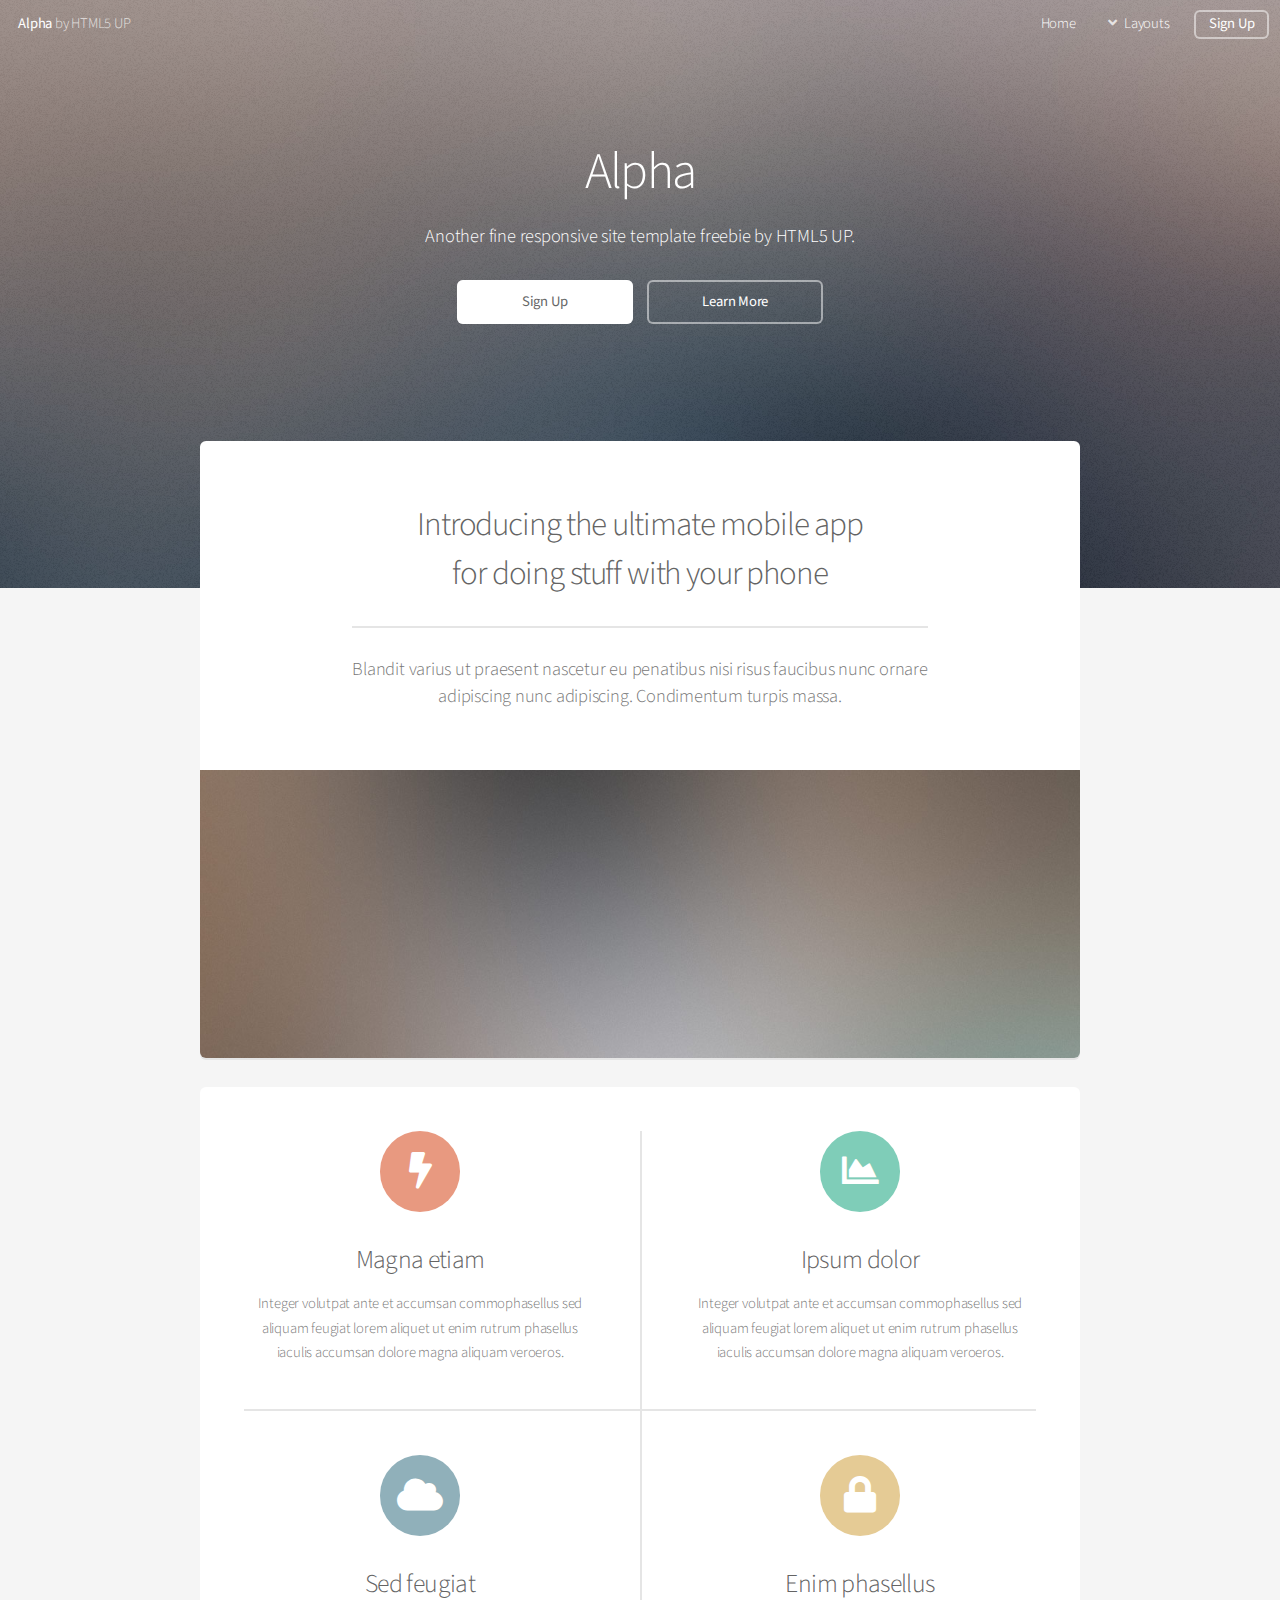
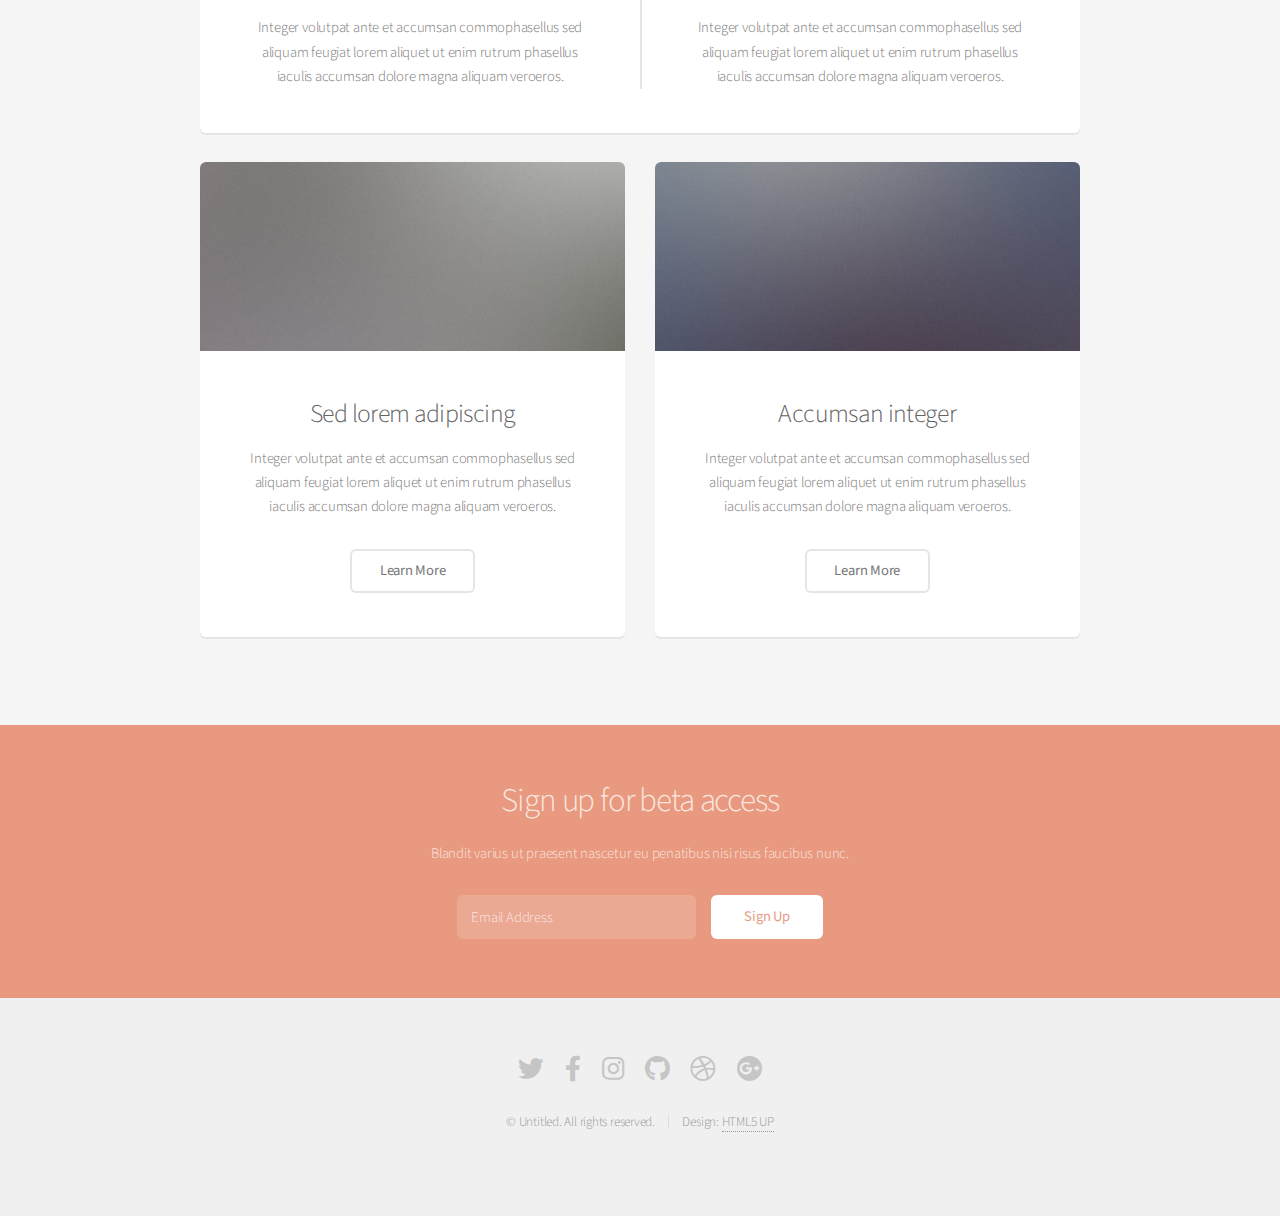
<file: index.html>
<!DOCTYPE HTML>
<!--
	Alpha by HTML5 UP
	html5up.net | @ajlkn
	Free for personal and commercial use under the CCA 3.0 license (html5up.net/license)
-->
<html>
	<head>
		<title>Alpha by HTML5 UP</title>
		<meta charset="utf-8" />
		<meta name="viewport" content="width=device-width, initial-scale=1, user-scalable=no" />
		<link rel="stylesheet" href="assets/css/main.css" />
	</head>
	<body class="landing is-preload">
		<div id="page-wrapper">

			<!-- Header -->
				<header id="header" class="alt">
					<h1><a href="index.html">Alpha</a> by HTML5 UP</h1>
					<nav id="nav">
						<ul>
							<li><a href="index.html">Home</a></li>
							<li>
								<a href="#" class="icon solid fa-angle-down">Layouts</a>
								<ul>
									<li><a href="generic.html">Generic</a></li>
									<li><a href="contact.html">Contact</a></li>
									<li><a href="elements.html">Elements</a></li>
									<li>
										<a href="#">Submenu</a>
										<ul>
											<li><a href="#">Option One</a></li>
											<li><a href="#">Option Two</a></li>
											<li><a href="#">Option Three</a></li>
											<li><a href="#">Option Four</a></li>
										</ul>
									</li>
								</ul>
							</li>
							<li><a href="#" class="button">Sign Up</a></li>
						</ul>
					</nav>
				</header>

			<!-- Banner -->
				<section id="banner">
					<h2>Alpha</h2>
					<p>Another fine responsive site template freebie by HTML5 UP.</p>
					<ul class="actions special">
						<li><a href="#" class="button primary">Sign Up</a></li>
						<li><a href="#" class="button">Learn More</a></li>
					</ul>
				</section>

			<!-- Main -->
				<section id="main" class="container">

					<section class="box special">
						<header class="major">
							<h2>Introducing the ultimate mobile app
							<br />
							for doing stuff with your phone</h2>
							<p>Blandit varius ut praesent nascetur eu penatibus nisi risus faucibus nunc ornare<br />
							adipiscing nunc adipiscing. Condimentum turpis massa.</p>
						</header>
						<span class="image featured"><img src="images/pic01.jpg" alt="" /></span>
					</section>

					<section class="box special features">
						<div class="features-row">
							<section>
								<span class="icon solid major fa-bolt accent2"></span>
								<h3>Magna etiam</h3>
								<p>Integer volutpat ante et accumsan commophasellus sed aliquam feugiat lorem aliquet ut enim rutrum phasellus iaculis accumsan dolore magna aliquam veroeros.</p>
							</section>
							<section>
								<span class="icon solid major fa-chart-area accent3"></span>
								<h3>Ipsum dolor</h3>
								<p>Integer volutpat ante et accumsan commophasellus sed aliquam feugiat lorem aliquet ut enim rutrum phasellus iaculis accumsan dolore magna aliquam veroeros.</p>
							</section>
						</div>
						<div class="features-row">
							<section>
								<span class="icon solid major fa-cloud accent4"></span>
								<h3>Sed feugiat</h3>
								<p>Integer volutpat ante et accumsan commophasellus sed aliquam feugiat lorem aliquet ut enim rutrum phasellus iaculis accumsan dolore magna aliquam veroeros.</p>
							</section>
							<section>
								<span class="icon solid major fa-lock accent5"></span>
								<h3>Enim phasellus</h3>
								<p>Integer volutpat ante et accumsan commophasellus sed aliquam feugiat lorem aliquet ut enim rutrum phasellus iaculis accumsan dolore magna aliquam veroeros.</p>
							</section>
						</div>
					</section>

					<div class="row">
						<div class="col-6 col-12-narrower">

							<section class="box special">
								<span class="image featured"><img src="images/pic02.jpg" alt="" /></span>
								<h3>Sed lorem adipiscing</h3>
								<p>Integer volutpat ante et accumsan commophasellus sed aliquam feugiat lorem aliquet ut enim rutrum phasellus iaculis accumsan dolore magna aliquam veroeros.</p>
								<ul class="actions special">
									<li><a href="#" class="button alt">Learn More</a></li>
								</ul>
							</section>

						</div>
						<div class="col-6 col-12-narrower">

							<section class="box special">
								<span class="image featured"><img src="images/pic03.jpg" alt="" /></span>
								<h3>Accumsan integer</h3>
								<p>Integer volutpat ante et accumsan commophasellus sed aliquam feugiat lorem aliquet ut enim rutrum phasellus iaculis accumsan dolore magna aliquam veroeros.</p>
								<ul class="actions special">
									<li><a href="#" class="button alt">Learn More</a></li>
								</ul>
							</section>

						</div>
					</div>

				</section>

			<!-- CTA -->
				<section id="cta">

					<h2>Sign up for beta access</h2>
					<p>Blandit varius ut praesent nascetur eu penatibus nisi risus faucibus nunc.</p>

					<form>
						<div class="row gtr-50 gtr-uniform">
							<div class="col-8 col-12-mobilep">
								<input type="email" name="email" id="email" placeholder="Email Address" />
							</div>
							<div class="col-4 col-12-mobilep">
								<input type="submit" value="Sign Up" class="fit" />
							</div>
						</div>
					</form>

				</section>

			<!-- Footer -->
				<footer id="footer">
					<ul class="icons">
						<li><a href="#" class="icon brands fa-twitter"><span class="label">Twitter</span></a></li>
						<li><a href="#" class="icon brands fa-facebook-f"><span class="label">Facebook</span></a></li>
						<li><a href="#" class="icon brands fa-instagram"><span class="label">Instagram</span></a></li>
						<li><a href="#" class="icon brands fa-github"><span class="label">Github</span></a></li>
						<li><a href="#" class="icon brands fa-dribbble"><span class="label">Dribbble</span></a></li>
						<li><a href="#" class="icon brands fa-google-plus"><span class="label">Google+</span></a></li>
					</ul>
					<ul class="copyright">
						<li>&copy; Untitled. All rights reserved.</li><li>Design: <a href="http://html5up.net">HTML5 UP</a></li>
					</ul>
				</footer>

		</div>

		<!-- Scripts -->
			<script src="assets/js/jquery.min.js"></script>
			<script src="assets/js/jquery.dropotron.min.js"></script>
			<script src="assets/js/jquery.scrollex.min.js"></script>
			<script src="assets/js/browser.min.js"></script>
			<script src="assets/js/breakpoints.min.js"></script>
			<script src="assets/js/util.js"></script>
			<script src="assets/js/main.js"></script>

	</body>
</html>
</file>
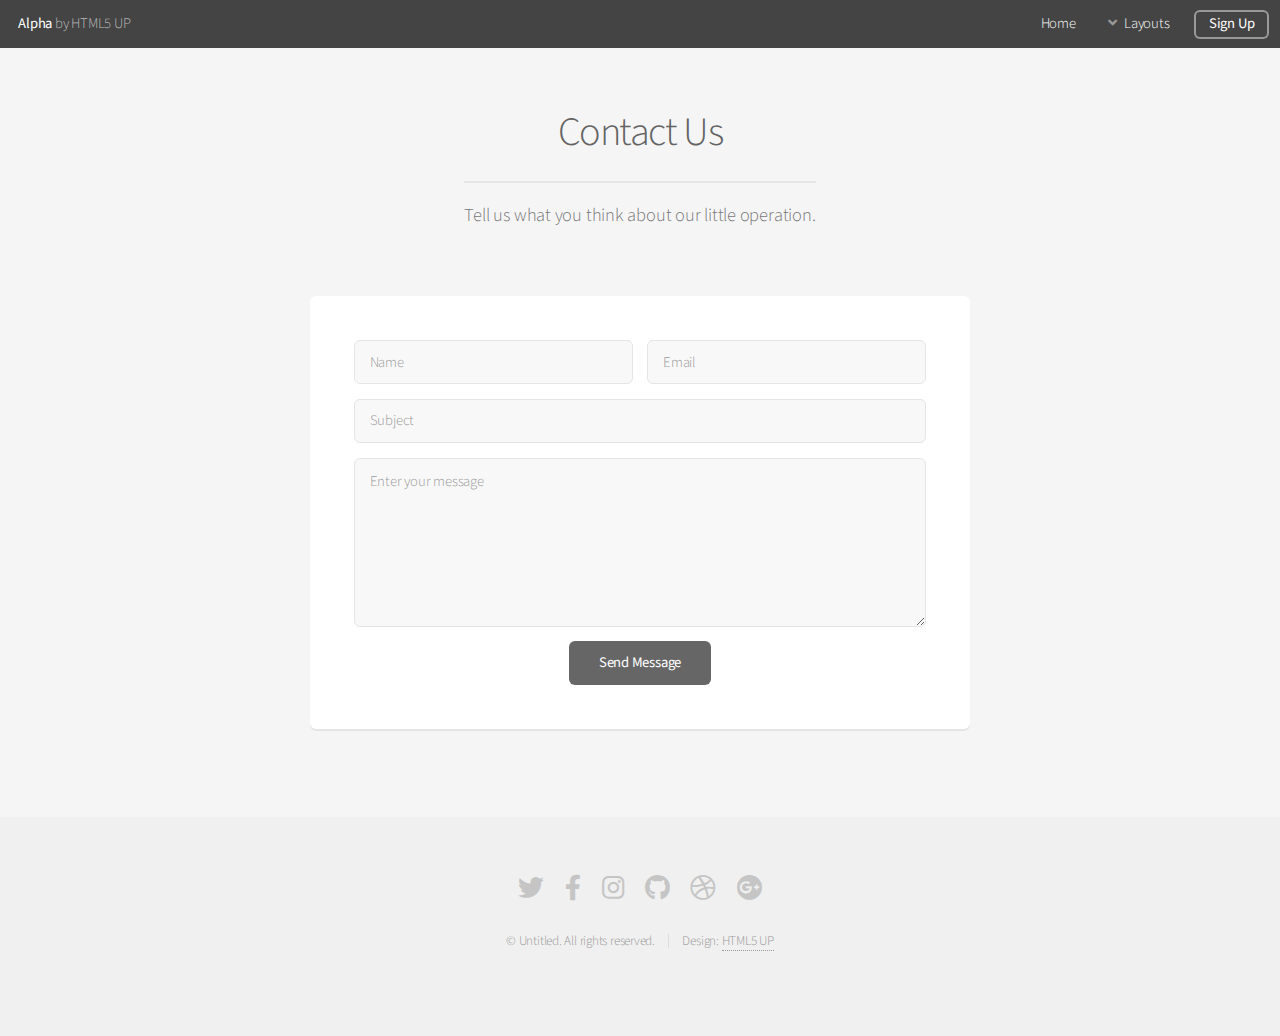
<file: contact.html>
<!DOCTYPE HTML>
<!--
	Alpha by HTML5 UP
	html5up.net | @ajlkn
	Free for personal and commercial use under the CCA 3.0 license (html5up.net/license)
-->
<html>
	<head>
		<title>Contact - Alpha by HTML5 UP</title>
		<meta charset="utf-8" />
		<meta name="viewport" content="width=device-width, initial-scale=1, user-scalable=no" />
		<link rel="stylesheet" href="assets/css/main.css" />
	</head>
	<body class="is-preload">
		<div id="page-wrapper">

			<!-- Header -->
				<header id="header">
					<h1><a href="index.html">Alpha</a> by HTML5 UP</h1>
					<nav id="nav">
						<ul>
							<li><a href="index.html">Home</a></li>
							<li>
								<a href="#" class="icon solid fa-angle-down">Layouts</a>
								<ul>
									<li><a href="generic.html">Generic</a></li>
									<li><a href="contact.html">Contact</a></li>
									<li><a href="elements.html">Elements</a></li>
									<li>
										<a href="#">Submenu</a>
										<ul>
											<li><a href="#">Option One</a></li>
											<li><a href="#">Option Two</a></li>
											<li><a href="#">Option Three</a></li>
											<li><a href="#">Option Four</a></li>
										</ul>
									</li>
								</ul>
							</li>
							<li><a href="#" class="button">Sign Up</a></li>
						</ul>
					</nav>
				</header>

			<!-- Main -->
				<section id="main" class="container medium">
					<header>
						<h2>Contact Us</h2>
						<p>Tell us what you think about our little operation.</p>
					</header>
					<div class="box">
						<form method="post" action="#">
							<div class="row gtr-50 gtr-uniform">
								<div class="col-6 col-12-mobilep">
									<input type="text" name="name" id="name" value="" placeholder="Name" />
								</div>
								<div class="col-6 col-12-mobilep">
									<input type="email" name="email" id="email" value="" placeholder="Email" />
								</div>
								<div class="col-12">
									<input type="text" name="subject" id="subject" value="" placeholder="Subject" />
								</div>
								<div class="col-12">
									<textarea name="message" id="message" placeholder="Enter your message" rows="6"></textarea>
								</div>
								<div class="col-12">
									<ul class="actions special">
										<li><input type="submit" value="Send Message" /></li>
									</ul>
								</div>
							</div>
						</form>
					</div>
				</section>

			<!-- Footer -->
				<footer id="footer">
					<ul class="icons">
						<li><a href="#" class="icon brands fa-twitter"><span class="label">Twitter</span></a></li>
						<li><a href="#" class="icon brands fa-facebook-f"><span class="label">Facebook</span></a></li>
						<li><a href="#" class="icon brands fa-instagram"><span class="label">Instagram</span></a></li>
						<li><a href="#" class="icon brands fa-github"><span class="label">Github</span></a></li>
						<li><a href="#" class="icon brands fa-dribbble"><span class="label">Dribbble</span></a></li>
						<li><a href="#" class="icon brands fa-google-plus"><span class="label">Google+</span></a></li>
					</ul>
					<ul class="copyright">
						<li>&copy; Untitled. All rights reserved.</li><li>Design: <a href="http://html5up.net">HTML5 UP</a></li>
					</ul>
				</footer>

		</div>

		<!-- Scripts -->
			<script src="assets/js/jquery.min.js"></script>
			<script src="assets/js/jquery.dropotron.min.js"></script>
			<script src="assets/js/jquery.scrollex.min.js"></script>
			<script src="assets/js/browser.min.js"></script>
			<script src="assets/js/breakpoints.min.js"></script>
			<script src="assets/js/util.js"></script>
			<script src="assets/js/main.js"></script>

	</body>
</html>
</file>
<file: assets/css/main.css>
@import url("fontawesome-all.min.css");
@import url("https://fonts.googleapis.com/css?family=Source+Sans+Pro:300,400,300italic,400italic");

/*
	Alpha by HTML5 UP
	html5up.net | @ajlkn
	Free for personal and commercial use under the CCA 3.0 license (html5up.net/license)
*/

/* Reset */

/* Based on meyerweb.com/eric/tools/css/reset (v2.0 | 20110126 | License: public domain) */

	html, body, div, span, applet, object,
	iframe, h1, h2, h3, h4, h5, h6, p, blockquote,
	pre, a, abbr, acronym, address, big, cite,
	code, del, dfn, em, img, ins, kbd, q, s, samp,
	small, strike, strong, sub, sup, tt, var, b,
	u, i, center, dl, dt, dd, ol, ul, li, fieldset,
	form, label, legend, table, caption, tbody,
	tfoot, thead, tr, th, td, article, aside,
	canvas, details, embed, figure, figcaption,
	footer, header, hgroup, menu, nav, output, ruby,
	section, summary, time, mark, audio, video {
		margin: 0;
		padding: 0;
		border: 0;
		font-size: 100%;
		font: inherit;
		vertical-align: baseline;
	}

	article, aside, details, figcaption, figure,
	footer, header, hgroup, menu, nav, section {
		display: block;
	}

	body {
		line-height: 1;
	}

	ol, ul {
		list-style: none;
	}

	blockquote, q {
		quotes: none;
	}

		blockquote:before, blockquote:after, q:before, q:after {
			content: '';
			content: none;
		}

	table {
		border-collapse: collapse;
		border-spacing: 0;
	}

	body {
		-webkit-text-size-adjust: none;
	}

	mark {
		background-color: transparent;
		color: inherit;
	}

	input::-moz-focus-inner {
		border: 0;
		padding: 0;
	}

	input, select, textarea {
		-moz-appearance: none;
		-webkit-appearance: none;
		-ms-appearance: none;
		appearance: none;
	}

/* Basic */

	@-ms-viewport {
		width: device-width;
	}

	body {
		-ms-overflow-style: scrollbar;
	}

	@media screen and (max-width: 480px) {

		html, body {
			min-width: 320px;
		}

	}

	html {
		box-sizing: border-box;
	}

	*, *:before, *:after {
		box-sizing: inherit;
	}

	body {
		background: #f5f5f5;
	}

	body, input, select, textarea {
		color: #777;
		font-family: "Source Sans Pro", sans-serif;
		font-size: 16pt;
		font-weight: 300;
		line-height: 1.65em;
		letter-spacing: -0.015em;
	}

	a {
		-moz-transition: color 0.2s ease-in-out, border-bottom-color 0.2s ease-in-out;
		-webkit-transition: color 0.2s ease-in-out, border-bottom-color 0.2s ease-in-out;
		-ms-transition: color 0.2s ease-in-out, border-bottom-color 0.2s ease-in-out;
		transition: color 0.2s ease-in-out, border-bottom-color 0.2s ease-in-out;
		border-bottom: dotted 1px;
		color: #e89980;
		text-decoration: none;
	}

		a:hover {
			border-bottom-color: transparent;
		}

	strong, b {
		color: #646464;
		font-weight: 400;
	}

	em, i {
		font-style: italic;
	}

	p {
		margin: 0 0 2em 0;
	}

	h1, h2, h3, h4, h5, h6 {
		color: #646464;
		font-weight: 300;
		line-height: 1em;
		margin: 0 0 0.5em 0;
	}

		h1 a, h2 a, h3 a, h4 a, h5 a, h6 a {
			color: inherit;
			text-decoration: none;
		}

	h2 {
		font-size: 2.25em;
		line-height: 1.5em;
		letter-spacing: -0.035em;
	}

	h3 {
		font-size: 1.75em;
		line-height: 1.5em;
		letter-spacing: -0.025em;
	}

	h4 {
		font-size: 1.1em;
		line-height: 1.5em;
		letter-spacing: 0;
	}

	h5 {
		font-size: 0.9em;
		line-height: 1.5em;
		letter-spacing: 0;
	}

	h6 {
		font-size: 0.7em;
		line-height: 1.5em;
		letter-spacing: 0;
	}

	sub {
		font-size: 0.8em;
		position: relative;
		top: 0.5em;
	}

	sup {
		font-size: 0.8em;
		position: relative;
		top: -0.5em;
	}

	hr {
		border: 0;
		border-bottom: solid 2px #e5e5e5;
		margin: 2em 0;
	}

		hr.major {
			margin: 3em 0;
		}

	blockquote {
		border-left: solid 4px #e5e5e5;
		font-style: italic;
		margin: 0 0 2em 0;
		padding: 0.5em 0 0.5em 2em;
	}

	pre {
		-webkit-overflow-scrolling: touch;
		background: #f8f8f8;
		border-radius: 6px;
		border: solid 1px #e5e5e5;
		font-family: monospace;
		font-size: 0.9em;
		line-height: 1.75em;
		margin: 0 0 2em 0;
		overflow-x: auto;
		padding: 1em 1.5em;
	}

	code {
		background: #f8f8f8;
		border-radius: 6px;
		border: solid 1px #e5e5e5;
		font-family: monospace;
		font-size: 0.9em;
		margin: 0 0.25em;
		padding: 0.25em 0.65em;
	}

	.align-left {
		text-align: left;
	}

	.align-center {
		text-align: center;
	}

	.align-right {
		text-align: right;
	}

/* Row */

	.row {
		display: flex;
		flex-wrap: wrap;
		box-sizing: border-box;
		align-items: stretch;
	}

		.row > * {
			box-sizing: border-box;
		}

		.row.gtr-uniform > * > :last-child {
			margin-bottom: 0;
		}

		.row.aln-left {
			justify-content: flex-start;
		}

		.row.aln-center {
			justify-content: center;
		}

		.row.aln-right {
			justify-content: flex-end;
		}

		.row.aln-top {
			align-items: flex-start;
		}

		.row.aln-middle {
			align-items: center;
		}

		.row.aln-bottom {
			align-items: flex-end;
		}

		.row > .imp {
			order: -1;
		}

		.row > .col-1 {
			width: 8.33333%;
		}

		.row > .off-1 {
			margin-left: 8.33333%;
		}

		.row > .col-2 {
			width: 16.66667%;
		}

		.row > .off-2 {
			margin-left: 16.66667%;
		}

		.row > .col-3 {
			width: 25%;
		}

		.row > .off-3 {
			margin-left: 25%;
		}

		.row > .col-4 {
			width: 33.33333%;
		}

		.row > .off-4 {
			margin-left: 33.33333%;
		}

		.row > .col-5 {
			width: 41.66667%;
		}

		.row > .off-5 {
			margin-left: 41.66667%;
		}

		.row > .col-6 {
			width: 50%;
		}

		.row > .off-6 {
			margin-left: 50%;
		}

		.row > .col-7 {
			width: 58.33333%;
		}

		.row > .off-7 {
			margin-left: 58.33333%;
		}

		.row > .col-8 {
			width: 66.66667%;
		}

		.row > .off-8 {
			margin-left: 66.66667%;
		}

		.row > .col-9 {
			width: 75%;
		}

		.row > .off-9 {
			margin-left: 75%;
		}

		.row > .col-10 {
			width: 83.33333%;
		}

		.row > .off-10 {
			margin-left: 83.33333%;
		}

		.row > .col-11 {
			width: 91.66667%;
		}

		.row > .off-11 {
			margin-left: 91.66667%;
		}

		.row > .col-12 {
			width: 100%;
		}

		.row > .off-12 {
			margin-left: 100%;
		}

		.row.gtr-0 {
			margin-top: 0;
			margin-left: 0em;
		}

			.row.gtr-0 > * {
				padding: 0 0 0 0em;
			}

			.row.gtr-0.gtr-uniform {
				margin-top: 0em;
			}

				.row.gtr-0.gtr-uniform > * {
					padding-top: 0em;
				}

		.row.gtr-25 {
			margin-top: 0;
			margin-left: -0.5em;
		}

			.row.gtr-25 > * {
				padding: 0 0 0 0.5em;
			}

			.row.gtr-25.gtr-uniform {
				margin-top: -0.5em;
			}

				.row.gtr-25.gtr-uniform > * {
					padding-top: 0.5em;
				}

		.row.gtr-50 {
			margin-top: 0;
			margin-left: -1em;
		}

			.row.gtr-50 > * {
				padding: 0 0 0 1em;
			}

			.row.gtr-50.gtr-uniform {
				margin-top: -1em;
			}

				.row.gtr-50.gtr-uniform > * {
					padding-top: 1em;
				}

		.row {
			margin-top: 0;
			margin-left: -2em;
		}

			.row > * {
				padding: 0 0 0 2em;
			}

			.row.gtr-uniform {
				margin-top: -2em;
			}

				.row.gtr-uniform > * {
					padding-top: 2em;
				}

		.row.gtr-150 {
			margin-top: 0;
			margin-left: -3em;
		}

			.row.gtr-150 > * {
				padding: 0 0 0 3em;
			}

			.row.gtr-150.gtr-uniform {
				margin-top: -3em;
			}

				.row.gtr-150.gtr-uniform > * {
					padding-top: 3em;
				}

		.row.gtr-200 {
			margin-top: 0;
			margin-left: -4em;
		}

			.row.gtr-200 > * {
				padding: 0 0 0 4em;
			}

			.row.gtr-200.gtr-uniform {
				margin-top: -4em;
			}

				.row.gtr-200.gtr-uniform > * {
					padding-top: 4em;
				}

		@media screen and (max-width: 1680px) {

			.row {
				display: flex;
				flex-wrap: wrap;
				box-sizing: border-box;
				align-items: stretch;
			}

				.row > * {
					box-sizing: border-box;
				}

				.row.gtr-uniform > * > :last-child {
					margin-bottom: 0;
				}

				.row.aln-left {
					justify-content: flex-start;
				}

				.row.aln-center {
					justify-content: center;
				}

				.row.aln-right {
					justify-content: flex-end;
				}

				.row.aln-top {
					align-items: flex-start;
				}

				.row.aln-middle {
					align-items: center;
				}

				.row.aln-bottom {
					align-items: flex-end;
				}

				.row > .imp-wide {
					order: -1;
				}

				.row > .col-1-wide {
					width: 8.33333%;
				}

				.row > .off-1-wide {
					margin-left: 8.33333%;
				}

				.row > .col-2-wide {
					width: 16.66667%;
				}

				.row > .off-2-wide {
					margin-left: 16.66667%;
				}

				.row > .col-3-wide {
					width: 25%;
				}

				.row > .off-3-wide {
					margin-left: 25%;
				}

				.row > .col-4-wide {
					width: 33.33333%;
				}

				.row > .off-4-wide {
					margin-left: 33.33333%;
				}

				.row > .col-5-wide {
					width: 41.66667%;
				}

				.row > .off-5-wide {
					margin-left: 41.66667%;
				}

				.row > .col-6-wide {
					width: 50%;
				}

				.row > .off-6-wide {
					margin-left: 50%;
				}

				.row > .col-7-wide {
					width: 58.33333%;
				}

				.row > .off-7-wide {
					margin-left: 58.33333%;
				}

				.row > .col-8-wide {
					width: 66.66667%;
				}

				.row > .off-8-wide {
					margin-left: 66.66667%;
				}

				.row > .col-9-wide {
					width: 75%;
				}

				.row > .off-9-wide {
					margin-left: 75%;
				}

				.row > .col-10-wide {
					width: 83.33333%;
				}

				.row > .off-10-wide {
					margin-left: 83.33333%;
				}

				.row > .col-11-wide {
					width: 91.66667%;
				}

				.row > .off-11-wide {
					margin-left: 91.66667%;
				}

				.row > .col-12-wide {
					width: 100%;
				}

				.row > .off-12-wide {
					margin-left: 100%;
				}

				.row.gtr-0 {
					margin-top: 0;
					margin-left: 0em;
				}

					.row.gtr-0 > * {
						padding: 0 0 0 0em;
					}

					.row.gtr-0.gtr-uniform {
						margin-top: 0em;
					}

						.row.gtr-0.gtr-uniform > * {
							padding-top: 0em;
						}

				.row.gtr-25 {
					margin-top: 0;
					margin-left: -0.5em;
				}

					.row.gtr-25 > * {
						padding: 0 0 0 0.5em;
					}

					.row.gtr-25.gtr-uniform {
						margin-top: -0.5em;
					}

						.row.gtr-25.gtr-uniform > * {
							padding-top: 0.5em;
						}

				.row.gtr-50 {
					margin-top: 0;
					margin-left: -1em;
				}

					.row.gtr-50 > * {
						padding: 0 0 0 1em;
					}

					.row.gtr-50.gtr-uniform {
						margin-top: -1em;
					}

						.row.gtr-50.gtr-uniform > * {
							padding-top: 1em;
						}

				.row {
					margin-top: 0;
					margin-left: -2em;
				}

					.row > * {
						padding: 0 0 0 2em;
					}

					.row.gtr-uniform {
						margin-top: -2em;
					}

						.row.gtr-uniform > * {
							padding-top: 2em;
						}

				.row.gtr-150 {
					margin-top: 0;
					margin-left: -3em;
				}

					.row.gtr-150 > * {
						padding: 0 0 0 3em;
					}

					.row.gtr-150.gtr-uniform {
						margin-top: -3em;
					}

						.row.gtr-150.gtr-uniform > * {
							padding-top: 3em;
						}

				.row.gtr-200 {
					margin-top: 0;
					margin-left: -4em;
				}

					.row.gtr-200 > * {
						padding: 0 0 0 4em;
					}

					.row.gtr-200.gtr-uniform {
						margin-top: -4em;
					}

						.row.gtr-200.gtr-uniform > * {
							padding-top: 4em;
						}

		}

		@media screen and (max-width: 1280px) {

			.row {
				display: flex;
				flex-wrap: wrap;
				box-sizing: border-box;
				align-items: stretch;
			}

				.row > * {
					box-sizing: border-box;
				}

				.row.gtr-uniform > * > :last-child {
					margin-bottom: 0;
				}

				.row.aln-left {
					justify-content: flex-start;
				}

				.row.aln-center {
					justify-content: center;
				}

				.row.aln-right {
					justify-content: flex-end;
				}

				.row.aln-top {
					align-items: flex-start;
				}

				.row.aln-middle {
					align-items: center;
				}

				.row.aln-bottom {
					align-items: flex-end;
				}

				.row > .imp-normal {
					order: -1;
				}

				.row > .col-1-normal {
					width: 8.33333%;
				}

				.row > .off-1-normal {
					margin-left: 8.33333%;
				}

				.row > .col-2-normal {
					width: 16.66667%;
				}

				.row > .off-2-normal {
					margin-left: 16.66667%;
				}

				.row > .col-3-normal {
					width: 25%;
				}

				.row > .off-3-normal {
					margin-left: 25%;
				}

				.row > .col-4-normal {
					width: 33.33333%;
				}

				.row > .off-4-normal {
					margin-left: 33.33333%;
				}

				.row > .col-5-normal {
					width: 41.66667%;
				}

				.row > .off-5-normal {
					margin-left: 41.66667%;
				}

				.row > .col-6-normal {
					width: 50%;
				}

				.row > .off-6-normal {
					margin-left: 50%;
				}

				.row > .col-7-normal {
					width: 58.33333%;
				}

				.row > .off-7-normal {
					margin-left: 58.33333%;
				}

				.row > .col-8-normal {
					width: 66.66667%;
				}

				.row > .off-8-normal {
					margin-left: 66.66667%;
				}

				.row > .col-9-normal {
					width: 75%;
				}

				.row > .off-9-normal {
					margin-left: 75%;
				}

				.row > .col-10-normal {
					width: 83.33333%;
				}

				.row > .off-10-normal {
					margin-left: 83.33333%;
				}

				.row > .col-11-normal {
					width: 91.66667%;
				}

				.row > .off-11-normal {
					margin-left: 91.66667%;
				}

				.row > .col-12-normal {
					width: 100%;
				}

				.row > .off-12-normal {
					margin-left: 100%;
				}

				.row.gtr-0 {
					margin-top: 0;
					margin-left: 0em;
				}

					.row.gtr-0 > * {
						padding: 0 0 0 0em;
					}

					.row.gtr-0.gtr-uniform {
						margin-top: 0em;
					}

						.row.gtr-0.gtr-uniform > * {
							padding-top: 0em;
						}

				.row.gtr-25 {
					margin-top: 0;
					margin-left: -0.5em;
				}

					.row.gtr-25 > * {
						padding: 0 0 0 0.5em;
					}

					.row.gtr-25.gtr-uniform {
						margin-top: -0.5em;
					}

						.row.gtr-25.gtr-uniform > * {
							padding-top: 0.5em;
						}

				.row.gtr-50 {
					margin-top: 0;
					margin-left: -1em;
				}

					.row.gtr-50 > * {
						padding: 0 0 0 1em;
					}

					.row.gtr-50.gtr-uniform {
						margin-top: -1em;
					}

						.row.gtr-50.gtr-uniform > * {
							padding-top: 1em;
						}

				.row {
					margin-top: 0;
					margin-left: -2em;
				}

					.row > * {
						padding: 0 0 0 2em;
					}

					.row.gtr-uniform {
						margin-top: -2em;
					}

						.row.gtr-uniform > * {
							padding-top: 2em;
						}

				.row.gtr-150 {
					margin-top: 0;
					margin-left: -3em;
				}

					.row.gtr-150 > * {
						padding: 0 0 0 3em;
					}

					.row.gtr-150.gtr-uniform {
						margin-top: -3em;
					}

						.row.gtr-150.gtr-uniform > * {
							padding-top: 3em;
						}

				.row.gtr-200 {
					margin-top: 0;
					margin-left: -4em;
				}

					.row.gtr-200 > * {
						padding: 0 0 0 4em;
					}

					.row.gtr-200.gtr-uniform {
						margin-top: -4em;
					}

						.row.gtr-200.gtr-uniform > * {
							padding-top: 4em;
						}

		}

		@media screen and (max-width: 980px) {

			.row {
				display: flex;
				flex-wrap: wrap;
				box-sizing: border-box;
				align-items: stretch;
			}

				.row > * {
					box-sizing: border-box;
				}

				.row.gtr-uniform > * > :last-child {
					margin-bottom: 0;
				}

				.row.aln-left {
					justify-content: flex-start;
				}

				.row.aln-center {
					justify-content: center;
				}

				.row.aln-right {
					justify-content: flex-end;
				}

				.row.aln-top {
					align-items: flex-start;
				}

				.row.aln-middle {
					align-items: center;
				}

				.row.aln-bottom {
					align-items: flex-end;
				}

				.row > .imp-narrow {
					order: -1;
				}

				.row > .col-1-narrow {
					width: 8.33333%;
				}

				.row > .off-1-narrow {
					margin-left: 8.33333%;
				}

				.row > .col-2-narrow {
					width: 16.66667%;
				}

				.row > .off-2-narrow {
					margin-left: 16.66667%;
				}

				.row > .col-3-narrow {
					width: 25%;
				}

				.row > .off-3-narrow {
					margin-left: 25%;
				}

				.row > .col-4-narrow {
					width: 33.33333%;
				}

				.row > .off-4-narrow {
					margin-left: 33.33333%;
				}

				.row > .col-5-narrow {
					width: 41.66667%;
				}

				.row > .off-5-narrow {
					margin-left: 41.66667%;
				}

				.row > .col-6-narrow {
					width: 50%;
				}

				.row > .off-6-narrow {
					margin-left: 50%;
				}

				.row > .col-7-narrow {
					width: 58.33333%;
				}

				.row > .off-7-narrow {
					margin-left: 58.33333%;
				}

				.row > .col-8-narrow {
					width: 66.66667%;
				}

				.row > .off-8-narrow {
					margin-left: 66.66667%;
				}

				.row > .col-9-narrow {
					width: 75%;
				}

				.row > .off-9-narrow {
					margin-left: 75%;
				}

				.row > .col-10-narrow {
					width: 83.33333%;
				}

				.row > .off-10-narrow {
					margin-left: 83.33333%;
				}

				.row > .col-11-narrow {
					width: 91.66667%;
				}

				.row > .off-11-narrow {
					margin-left: 91.66667%;
				}

				.row > .col-12-narrow {
					width: 100%;
				}

				.row > .off-12-narrow {
					margin-left: 100%;
				}

				.row.gtr-0 {
					margin-top: 0;
					margin-left: 0em;
				}

					.row.gtr-0 > * {
						padding: 0 0 0 0em;
					}

					.row.gtr-0.gtr-uniform {
						margin-top: 0em;
					}

						.row.gtr-0.gtr-uniform > * {
							padding-top: 0em;
						}

				.row.gtr-25 {
					margin-top: 0;
					margin-left: -0.5em;
				}

					.row.gtr-25 > * {
						padding: 0 0 0 0.5em;
					}

					.row.gtr-25.gtr-uniform {
						margin-top: -0.5em;
					}

						.row.gtr-25.gtr-uniform > * {
							padding-top: 0.5em;
						}

				.row.gtr-50 {
					margin-top: 0;
					margin-left: -1em;
				}

					.row.gtr-50 > * {
						padding: 0 0 0 1em;
					}

					.row.gtr-50.gtr-uniform {
						margin-top: -1em;
					}

						.row.gtr-50.gtr-uniform > * {
							padding-top: 1em;
						}

				.row {
					margin-top: 0;
					margin-left: -2em;
				}

					.row > * {
						padding: 0 0 0 2em;
					}

					.row.gtr-uniform {
						margin-top: -2em;
					}

						.row.gtr-uniform > * {
							padding-top: 2em;
						}

				.row.gtr-150 {
					margin-top: 0;
					margin-left: -3em;
				}

					.row.gtr-150 > * {
						padding: 0 0 0 3em;
					}

					.row.gtr-150.gtr-uniform {
						margin-top: -3em;
					}

						.row.gtr-150.gtr-uniform > * {
							padding-top: 3em;
						}

				.row.gtr-200 {
					margin-top: 0;
					margin-left: -4em;
				}

					.row.gtr-200 > * {
						padding: 0 0 0 4em;
					}

					.row.gtr-200.gtr-uniform {
						margin-top: -4em;
					}

						.row.gtr-200.gtr-uniform > * {
							padding-top: 4em;
						}

		}

		@media screen and (max-width: 840px) {

			.row {
				display: flex;
				flex-wrap: wrap;
				box-sizing: border-box;
				align-items: stretch;
			}

				.row > * {
					box-sizing: border-box;
				}

				.row.gtr-uniform > * > :last-child {
					margin-bottom: 0;
				}

				.row.aln-left {
					justify-content: flex-start;
				}

				.row.aln-center {
					justify-content: center;
				}

				.row.aln-right {
					justify-content: flex-end;
				}

				.row.aln-top {
					align-items: flex-start;
				}

				.row.aln-middle {
					align-items: center;
				}

				.row.aln-bottom {
					align-items: flex-end;
				}

				.row > .imp-narrower {
					order: -1;
				}

				.row > .col-1-narrower {
					width: 8.33333%;
				}

				.row > .off-1-narrower {
					margin-left: 8.33333%;
				}

				.row > .col-2-narrower {
					width: 16.66667%;
				}

				.row > .off-2-narrower {
					margin-left: 16.66667%;
				}

				.row > .col-3-narrower {
					width: 25%;
				}

				.row > .off-3-narrower {
					margin-left: 25%;
				}

				.row > .col-4-narrower {
					width: 33.33333%;
				}

				.row > .off-4-narrower {
					margin-left: 33.33333%;
				}

				.row > .col-5-narrower {
					width: 41.66667%;
				}

				.row > .off-5-narrower {
					margin-left: 41.66667%;
				}

				.row > .col-6-narrower {
					width: 50%;
				}

				.row > .off-6-narrower {
					margin-left: 50%;
				}

				.row > .col-7-narrower {
					width: 58.33333%;
				}

				.row > .off-7-narrower {
					margin-left: 58.33333%;
				}

				.row > .col-8-narrower {
					width: 66.66667%;
				}

				.row > .off-8-narrower {
					margin-left: 66.66667%;
				}

				.row > .col-9-narrower {
					width: 75%;
				}

				.row > .off-9-narrower {
					margin-left: 75%;
				}

				.row > .col-10-narrower {
					width: 83.33333%;
				}

				.row > .off-10-narrower {
					margin-left: 83.33333%;
				}

				.row > .col-11-narrower {
					width: 91.66667%;
				}

				.row > .off-11-narrower {
					margin-left: 91.66667%;
				}

				.row > .col-12-narrower {
					width: 100%;
				}

				.row > .off-12-narrower {
					margin-left: 100%;
				}

				.row.gtr-0 {
					margin-top: 0;
					margin-left: 0em;
				}

					.row.gtr-0 > * {
						padding: 0 0 0 0em;
					}

					.row.gtr-0.gtr-uniform {
						margin-top: 0em;
					}

						.row.gtr-0.gtr-uniform > * {
							padding-top: 0em;
						}

				.row.gtr-25 {
					margin-top: 0;
					margin-left: -0.5em;
				}

					.row.gtr-25 > * {
						padding: 0 0 0 0.5em;
					}

					.row.gtr-25.gtr-uniform {
						margin-top: -0.5em;
					}

						.row.gtr-25.gtr-uniform > * {
							padding-top: 0.5em;
						}

				.row.gtr-50 {
					margin-top: 0;
					margin-left: -1em;
				}

					.row.gtr-50 > * {
						padding: 0 0 0 1em;
					}

					.row.gtr-50.gtr-uniform {
						margin-top: -1em;
					}

						.row.gtr-50.gtr-uniform > * {
							padding-top: 1em;
						}

				.row {
					margin-top: 0;
					margin-left: -2em;
				}

					.row > * {
						padding: 0 0 0 2em;
					}

					.row.gtr-uniform {
						margin-top: -2em;
					}

						.row.gtr-uniform > * {
							padding-top: 2em;
						}

				.row.gtr-150 {
					margin-top: 0;
					margin-left: -3em;
				}

					.row.gtr-150 > * {
						padding: 0 0 0 3em;
					}

					.row.gtr-150.gtr-uniform {
						margin-top: -3em;
					}

						.row.gtr-150.gtr-uniform > * {
							padding-top: 3em;
						}

				.row.gtr-200 {
					margin-top: 0;
					margin-left: -4em;
				}

					.row.gtr-200 > * {
						padding: 0 0 0 4em;
					}

					.row.gtr-200.gtr-uniform {
						margin-top: -4em;
					}

						.row.gtr-200.gtr-uniform > * {
							padding-top: 4em;
						}

		}

		@media screen and (max-width: 736px) {

			.row {
				display: flex;
				flex-wrap: wrap;
				box-sizing: border-box;
				align-items: stretch;
			}

				.row > * {
					box-sizing: border-box;
				}

				.row.gtr-uniform > * > :last-child {
					margin-bottom: 0;
				}

				.row.aln-left {
					justify-content: flex-start;
				}

				.row.aln-center {
					justify-content: center;
				}

				.row.aln-right {
					justify-content: flex-end;
				}

				.row.aln-top {
					align-items: flex-start;
				}

				.row.aln-middle {
					align-items: center;
				}

				.row.aln-bottom {
					align-items: flex-end;
				}

				.row > .imp-mobile {
					order: -1;
				}

				.row > .col-1-mobile {
					width: 8.33333%;
				}

				.row > .off-1-mobile {
					margin-left: 8.33333%;
				}

				.row > .col-2-mobile {
					width: 16.66667%;
				}

				.row > .off-2-mobile {
					margin-left: 16.66667%;
				}

				.row > .col-3-mobile {
					width: 25%;
				}

				.row > .off-3-mobile {
					margin-left: 25%;
				}

				.row > .col-4-mobile {
					width: 33.33333%;
				}

				.row > .off-4-mobile {
					margin-left: 33.33333%;
				}

				.row > .col-5-mobile {
					width: 41.66667%;
				}

				.row > .off-5-mobile {
					margin-left: 41.66667%;
				}

				.row > .col-6-mobile {
					width: 50%;
				}

				.row > .off-6-mobile {
					margin-left: 50%;
				}

				.row > .col-7-mobile {
					width: 58.33333%;
				}

				.row > .off-7-mobile {
					margin-left: 58.33333%;
				}

				.row > .col-8-mobile {
					width: 66.66667%;
				}

				.row > .off-8-mobile {
					margin-left: 66.66667%;
				}

				.row > .col-9-mobile {
					width: 75%;
				}

				.row > .off-9-mobile {
					margin-left: 75%;
				}

				.row > .col-10-mobile {
					width: 83.33333%;
				}

				.row > .off-10-mobile {
					margin-left: 83.33333%;
				}

				.row > .col-11-mobile {
					width: 91.66667%;
				}

				.row > .off-11-mobile {
					margin-left: 91.66667%;
				}

				.row > .col-12-mobile {
					width: 100%;
				}

				.row > .off-12-mobile {
					margin-left: 100%;
				}

				.row.gtr-0 {
					margin-top: 0;
					margin-left: 0em;
				}

					.row.gtr-0 > * {
						padding: 0 0 0 0em;
					}

					.row.gtr-0.gtr-uniform {
						margin-top: 0em;
					}

						.row.gtr-0.gtr-uniform > * {
							padding-top: 0em;
						}

				.row.gtr-25 {
					margin-top: 0;
					margin-left: -0.5em;
				}

					.row.gtr-25 > * {
						padding: 0 0 0 0.5em;
					}

					.row.gtr-25.gtr-uniform {
						margin-top: -0.5em;
					}

						.row.gtr-25.gtr-uniform > * {
							padding-top: 0.5em;
						}

				.row.gtr-50 {
					margin-top: 0;
					margin-left: -1em;
				}

					.row.gtr-50 > * {
						padding: 0 0 0 1em;
					}

					.row.gtr-50.gtr-uniform {
						margin-top: -1em;
					}

						.row.gtr-50.gtr-uniform > * {
							padding-top: 1em;
						}

				.row {
					margin-top: 0;
					margin-left: -2em;
				}

					.row > * {
						padding: 0 0 0 2em;
					}

					.row.gtr-uniform {
						margin-top: -2em;
					}

						.row.gtr-uniform > * {
							padding-top: 2em;
						}

				.row.gtr-150 {
					margin-top: 0;
					margin-left: -3em;
				}

					.row.gtr-150 > * {
						padding: 0 0 0 3em;
					}

					.row.gtr-150.gtr-uniform {
						margin-top: -3em;
					}

						.row.gtr-150.gtr-uniform > * {
							padding-top: 3em;
						}

				.row.gtr-200 {
					margin-top: 0;
					margin-left: -4em;
				}

					.row.gtr-200 > * {
						padding: 0 0 0 4em;
					}

					.row.gtr-200.gtr-uniform {
						margin-top: -4em;
					}

						.row.gtr-200.gtr-uniform > * {
							padding-top: 4em;
						}

		}

		@media screen and (max-width: 480px) {

			.row {
				display: flex;
				flex-wrap: wrap;
				box-sizing: border-box;
				align-items: stretch;
			}

				.row > * {
					box-sizing: border-box;
				}

				.row.gtr-uniform > * > :last-child {
					margin-bottom: 0;
				}

				.row.aln-left {
					justify-content: flex-start;
				}

				.row.aln-center {
					justify-content: center;
				}

				.row.aln-right {
					justify-content: flex-end;
				}

				.row.aln-top {
					align-items: flex-start;
				}

				.row.aln-middle {
					align-items: center;
				}

				.row.aln-bottom {
					align-items: flex-end;
				}

				.row > .imp-mobilep {
					order: -1;
				}

				.row > .col-1-mobilep {
					width: 8.33333%;
				}

				.row > .off-1-mobilep {
					margin-left: 8.33333%;
				}

				.row > .col-2-mobilep {
					width: 16.66667%;
				}

				.row > .off-2-mobilep {
					margin-left: 16.66667%;
				}

				.row > .col-3-mobilep {
					width: 25%;
				}

				.row > .off-3-mobilep {
					margin-left: 25%;
				}

				.row > .col-4-mobilep {
					width: 33.33333%;
				}

				.row > .off-4-mobilep {
					margin-left: 33.33333%;
				}

				.row > .col-5-mobilep {
					width: 41.66667%;
				}

				.row > .off-5-mobilep {
					margin-left: 41.66667%;
				}

				.row > .col-6-mobilep {
					width: 50%;
				}

				.row > .off-6-mobilep {
					margin-left: 50%;
				}

				.row > .col-7-mobilep {
					width: 58.33333%;
				}

				.row > .off-7-mobilep {
					margin-left: 58.33333%;
				}

				.row > .col-8-mobilep {
					width: 66.66667%;
				}

				.row > .off-8-mobilep {
					margin-left: 66.66667%;
				}

				.row > .col-9-mobilep {
					width: 75%;
				}

				.row > .off-9-mobilep {
					margin-left: 75%;
				}

				.row > .col-10-mobilep {
					width: 83.33333%;
				}

				.row > .off-10-mobilep {
					margin-left: 83.33333%;
				}

				.row > .col-11-mobilep {
					width: 91.66667%;
				}

				.row > .off-11-mobilep {
					margin-left: 91.66667%;
				}

				.row > .col-12-mobilep {
					width: 100%;
				}

				.row > .off-12-mobilep {
					margin-left: 100%;
				}

				.row.gtr-0 {
					margin-top: 0;
					margin-left: 0em;
				}

					.row.gtr-0 > * {
						padding: 0 0 0 0em;
					}

					.row.gtr-0.gtr-uniform {
						margin-top: 0em;
					}

						.row.gtr-0.gtr-uniform > * {
							padding-top: 0em;
						}

				.row.gtr-25 {
					margin-top: 0;
					margin-left: -0.5em;
				}

					.row.gtr-25 > * {
						padding: 0 0 0 0.5em;
					}

					.row.gtr-25.gtr-uniform {
						margin-top: -0.5em;
					}

						.row.gtr-25.gtr-uniform > * {
							padding-top: 0.5em;
						}

				.row.gtr-50 {
					margin-top: 0;
					margin-left: -1em;
				}

					.row.gtr-50 > * {
						padding: 0 0 0 1em;
					}

					.row.gtr-50.gtr-uniform {
						margin-top: -1em;
					}

						.row.gtr-50.gtr-uniform > * {
							padding-top: 1em;
						}

				.row {
					margin-top: 0;
					margin-left: -2em;
				}

					.row > * {
						padding: 0 0 0 2em;
					}

					.row.gtr-uniform {
						margin-top: -2em;
					}

						.row.gtr-uniform > * {
							padding-top: 2em;
						}

				.row.gtr-150 {
					margin-top: 0;
					margin-left: -3em;
				}

					.row.gtr-150 > * {
						padding: 0 0 0 3em;
					}

					.row.gtr-150.gtr-uniform {
						margin-top: -3em;
					}

						.row.gtr-150.gtr-uniform > * {
							padding-top: 3em;
						}

				.row.gtr-200 {
					margin-top: 0;
					margin-left: -4em;
				}

					.row.gtr-200 > * {
						padding: 0 0 0 4em;
					}

					.row.gtr-200.gtr-uniform {
						margin-top: -4em;
					}

						.row.gtr-200.gtr-uniform > * {
							padding-top: 4em;
						}

		}

/* Container */

	.container {
		margin: 0 auto;
		max-width: calc(100% - 5em);
		width: 60em;
	}

		.container.xsmall {
			width: 15em;
		}

		.container.small {
			width: 30em;
		}

		.container.medium {
			width: 45em;
		}

		.container.large {
			width: 75em;
		}

		.container.xlarge {
			width: 90em;
		}

		.container.max {
			width: 100%;
		}

		@media screen and (max-width: 840px) {

			.container {
				width: 100% !important;
			}

		}

		@media screen and (max-width: 736px) {

			.container {
				max-width: 100%;
			}

		}

/* Section/Article */

	section.special, article.special {
		text-align: center;
	}

	header p {
		color: #999;
		position: relative;
		margin: 0 0 1.5em 0;
		font-style: italic;
	}

	header h2 + p {
		font-size: 1.25em;
		margin-top: -1em;
		line-height: 1.5em;
	}

	header h3 + p {
		font-size: 1.1em;
		margin-top: -0.85em;
		line-height: 1.5em;
	}

	header h4 + p,
	header h5 + p,
	header h6 + p {
		font-size: 0.8em;
		margin-top: -0.5em;
		line-height: 1.5em;
	}

	header.major {
		padding: 1em 0;
		text-align: center;
	}

		header.major h2 {
			margin: 0;
		}

		header.major p {
			display: inline-block;
			border-top: solid 2px #e5e5e5;
			color: #777;
			margin: 1.5em 0 0 0;
			padding: 1.5em 0 0 0;
			font-style: normal;
		}

/* Form */

	form {
		margin: 0 0 2em 0;
	}

	label {
		color: #646464;
		display: block;
		font-size: 0.9em;
		font-weight: 300;
		margin: 0 0 1em 0;
	}

	input[type="text"],
	input[type="password"],
	input[type="email"],
	select,
	textarea {
		-moz-appearance: none;
		-webkit-appearance: none;
		-ms-appearance: none;
		appearance: none;
		background-color: #f8f8f8;
		border-radius: 6px;
		border: solid 1px #e5e5e5;
		color: inherit;
		display: block;
		outline: 0;
		padding: 0 1em;
		text-decoration: none;
		width: 100%;
	}

		input[type="text"]:invalid,
		input[type="password"]:invalid,
		input[type="email"]:invalid,
		select:invalid,
		textarea:invalid {
			box-shadow: none;
		}

		input[type="text"]:focus,
		input[type="password"]:focus,
		input[type="email"]:focus,
		select:focus,
		textarea:focus {
			border-color: #e89980;
			box-shadow: 0 0 0 2px #e89980;
		}

	select {
		background-image: url("data:image/svg+xml;charset=utf8,%3Csvg xmlns='http://www.w3.org/2000/svg' width='40' height='40' preserveAspectRatio='none' viewBox='0 0 40 40'%3E%3Cpath d='M9.4,12.3l10.4,10.4l10.4-10.4c0.2-0.2,0.5-0.4,0.9-0.4c0.3,0,0.6,0.1,0.9,0.4l3.3,3.3c0.2,0.2,0.4,0.5,0.4,0.9 c0,0.4-0.1,0.6-0.4,0.9L20.7,31.9c-0.2,0.2-0.5,0.4-0.9,0.4c-0.3,0-0.6-0.1-0.9-0.4L4.3,17.3c-0.2-0.2-0.4-0.5-0.4-0.9 c0-0.4,0.1-0.6,0.4-0.9l3.3-3.3c0.2-0.2,0.5-0.4,0.9-0.4S9.1,12.1,9.4,12.3z' fill='%23e5e5e5' /%3E%3C/svg%3E");
		background-size: 1.25em;
		background-repeat: no-repeat;
		background-position: calc(100% - 1em) center;
		height: 3em;
		padding-right: 3em;
		text-overflow: ellipsis;
	}

		select option {
			color: #777;
			background-color: #f5f5f5;
		}

		select:focus::-ms-value {
			background-color: transparent;
		}

		select::-ms-expand {
			display: none;
		}

	input[type="text"],
	input[type="password"],
	input[type="email"],
	select {
		height: 3em;
	}

	textarea {
		padding: 0.75em 1em;
	}

	input[type="checkbox"],
	input[type="radio"] {
		-moz-appearance: none;
		-webkit-appearance: none;
		-ms-appearance: none;
		appearance: none;
		display: block;
		float: left;
		margin-right: -2em;
		opacity: 0;
		width: 1em;
		z-index: -1;
	}

		input[type="checkbox"] + label,
		input[type="radio"] + label {
			text-decoration: none;
			color: #777;
			cursor: pointer;
			display: inline-block;
			font-size: 1em;
			font-weight: 300;
			padding-left: 2.55em;
			padding-right: 0.75em;
			position: relative;
		}

			input[type="checkbox"] + label:before,
			input[type="radio"] + label:before {
				-moz-osx-font-smoothing: grayscale;
				-webkit-font-smoothing: antialiased;
				display: inline-block;
				font-style: normal;
				font-variant: normal;
				text-rendering: auto;
				line-height: 1;
				text-transform: none !important;
				font-family: 'Font Awesome 5 Free';
				font-weight: 900;
			}

			input[type="checkbox"] + label:before,
			input[type="radio"] + label:before {
				background: #f8f8f8;
				border-radius: 6px;
				border: solid 1px #e5e5e5;
				content: '';
				display: inline-block;
				font-size: 0.8em;
				height: 2.25em;
				left: 0;
				line-height: 2.25em;
				position: absolute;
				text-align: center;
				top: 0;
				width: 2.25em;
			}

		input[type="checkbox"]:checked + label:before,
		input[type="radio"]:checked + label:before {
			background: #666;
			border-color: #666;
			color: #ffffff;
			content: '\f00c';
		}

		input[type="checkbox"]:focus + label:before,
		input[type="radio"]:focus + label:before {
			border-color: #e89980;
			box-shadow: 0 0 0 1px #e89980;
		}

	input[type="checkbox"] + label:before {
		border-radius: 6px;
	}

	input[type="radio"] + label:before {
		border-radius: 100%;
	}

	::-webkit-input-placeholder {
		color: #999 !important;
		opacity: 1.0;
	}

	:-moz-placeholder {
		color: #999 !important;
		opacity: 1.0;
	}

	::-moz-placeholder {
		color: #999 !important;
		opacity: 1.0;
	}

	:-ms-input-placeholder {
		color: #999 !important;
		opacity: 1.0;
	}

/* Box */

	.box {
		background: #fff;
		border-radius: 6px;
		box-shadow: 0 2px 0 0 #e5e5e5;
		margin: 0 0 2em 0;
		padding: 3em;
	}

		.box > :last-child {
			margin-bottom: 0;
		}

		.box.alt {
			background: none !important;
			border-radius: 0 !important;
			box-shadow: none !important;
			margin: 0 0 2em 0;
			padding: 0 !important;
		}

		.box.features .features-row {
			border-top: solid 2px #e5e5e5;
			position: relative;
		}

			.box.features .features-row:after {
				clear: both;
				content: '';
				display: block;
			}

			.box.features .features-row section {
				float: left;
				padding: 3em;
				width: 50%;
			}

				.box.features .features-row section :last-child {
					margin-bottom: 0;
				}

				.box.features .features-row section:nth-child(2n) {
					padding-right: 0;
				}

					.box.features .features-row section:nth-child(2n):before {
						background: #e5e5e5;
						content: '';
						display: block;
						height: 100%;
						margin-left: -3em;
						position: absolute;
						top: 0;
						width: 2px;
					}

				.box.features .features-row section:nth-child(2n-1) {
					padding-left: 0;
				}

			.box.features .features-row:first-child {
				border-top: 0;
			}

				.box.features .features-row:first-child section {
					padding-top: 0;
				}

			.box.features .features-row:last-child {
				padding-bottom: 0;
			}

				.box.features .features-row:last-child section {
					padding-bottom: 0;
				}

		.box.special {
			text-align: center;
		}

		.box .image.featured {
			border-radius: 0;
			display: block;
			margin: 3em 0 3em -3em;
			position: relative;
			width: calc(100% + 6em);
		}

			.box .image.featured img {
				border-radius: 0;
				display: block;
				width: 100%;
			}

			.box .image.featured:first-child {
				border-radius: 6px 6px 0 0;
				margin-bottom: 3em;
				margin-top: -3em;
			}

				.box .image.featured:first-child img {
					border-radius: 6px 6px 0 0;
				}

			.box .image.featured:last-child {
				border-radius: 0 0 6px 6px;
				margin-bottom: -3em;
				margin-top: 3em;
			}

				.box .image.featured:last-child img {
					border-radius: 0 0 6px 6px;
				}

/* Icon */

	.icon {
		text-decoration: none;
		border-bottom: none;
		position: relative;
	}

		.icon:before {
			-moz-osx-font-smoothing: grayscale;
			-webkit-font-smoothing: antialiased;
			display: inline-block;
			font-style: normal;
			font-variant: normal;
			text-rendering: auto;
			line-height: 1;
			text-transform: none !important;
			font-family: 'Font Awesome 5 Free';
			font-weight: 400;
		}

		.icon > .label {
			display: none;
		}

		.icon:before {
			line-height: inherit;
		}

		.icon.solid:before {
			font-weight: 900;
		}

		.icon.brands:before {
			font-family: 'Font Awesome 5 Brands';
		}

		.icon.major {
			background: #666;
			border-radius: 100%;
			color: #ffffff;
			cursor: default;
			display: inline-block;
			height: 5.5em;
			line-height: 5.5em;
			margin: 0 0 2em 0;
			width: 5.5em;
		}

			.icon.major:before {
				font-size: 2.5em;
			}

			.icon.major.accent1 {
				background: #666;
				color: #ffffff;
			}

			.icon.major.accent2 {
				background: #e89980;
				color: #ffffff;
			}

			.icon.major.accent3 {
				background: #7fcdb8;
				color: #ffffff;
			}

			.icon.major.accent4 {
				background: #90b0ba;
				color: #ffffff;
			}

			.icon.major.accent5 {
				background: #e5cb95;
				color: #ffffff;
			}

/* Image */

	.image {
		border-radius: 6px;
		border: 0;
		display: inline-block;
		position: relative;
	}

		.image img {
			border-radius: 6px;
			display: block;
		}

		.image.left {
			float: left;
			padding: 0 1.5em 1em 0;
			top: 0.25em;
		}

		.image.right {
			float: right;
			padding: 0 0 1em 1.5em;
			top: 0.25em;
		}

		.image.fit {
			display: block;
			margin: 0 0 2em 0;
			width: 100%;
		}

			.image.fit img {
				display: block;
				width: 100%;
			}

/* List */

	ol {
		list-style: decimal;
		margin: 0 0 2em 0;
		padding-left: 1.25em;
	}

		ol li {
			padding-left: 0.25em;
		}

	ul {
		list-style: disc;
		margin: 0 0 2em 0;
		padding-left: 1em;
	}

		ul li {
			padding-left: 0.5em;
		}

		ul.alt {
			list-style: none;
			padding-left: 0;
		}

			ul.alt li {
				border-top: solid 1px #e5e5e5;
				padding: 0.5em 0;
			}

				ul.alt li:first-child {
					border-top: 0;
					padding-top: 0;
				}

		ul.icons {
			cursor: default;
			list-style: none;
			padding-left: 0;
		}

			ul.icons li {
				display: inline-block;
				padding: 0 1.25em 0 0;
			}

				ul.icons li:last-child {
					padding-right: 0;
				}

				ul.icons li .icon {
					color: inherit;
				}

					ul.icons li .icon:before {
						font-size: 1.75em;
					}

	dl {
		margin: 0 0 2em 0;
	}

/* Actions */

	ul.actions {
		display: -moz-flex;
		display: -webkit-flex;
		display: -ms-flex;
		display: flex;
		cursor: default;
		list-style: none;
		margin-left: -1em;
		padding-left: 0;
	}

		ul.actions li {
			padding: 0 0 0 1em;
			vertical-align: middle;
		}

		ul.actions.special {
			-moz-justify-content: center;
			-webkit-justify-content: center;
			-ms-justify-content: center;
			justify-content: center;
			width: 100%;
			margin-left: 0;
		}

			ul.actions.special li:first-child {
				padding-left: 0;
			}

		ul.actions.stacked {
			-moz-flex-direction: column;
			-webkit-flex-direction: column;
			-ms-flex-direction: column;
			flex-direction: column;
			margin-left: 0;
		}

			ul.actions.stacked li {
				padding: 1.3em 0 0 0;
			}

				ul.actions.stacked li:first-child {
					padding-top: 0;
				}

		ul.actions.fit {
			width: calc(100% + 1em);
		}

			ul.actions.fit li {
				-moz-flex-grow: 1;
				-webkit-flex-grow: 1;
				-ms-flex-grow: 1;
				flex-grow: 1;
				-moz-flex-shrink: 1;
				-webkit-flex-shrink: 1;
				-ms-flex-shrink: 1;
				flex-shrink: 1;
				width: 100%;
			}

				ul.actions.fit li > * {
					width: 100%;
				}

			ul.actions.fit.stacked {
				width: 100%;
			}

		@media screen and (max-width: 480px) {

			ul.actions:not(.fixed) {
				-moz-flex-direction: column;
				-webkit-flex-direction: column;
				-ms-flex-direction: column;
				flex-direction: column;
				margin-left: 0;
				width: 100% !important;
			}

				ul.actions:not(.fixed) li {
					-moz-flex-grow: 1;
					-webkit-flex-grow: 1;
					-ms-flex-grow: 1;
					flex-grow: 1;
					-moz-flex-shrink: 1;
					-webkit-flex-shrink: 1;
					-ms-flex-shrink: 1;
					flex-shrink: 1;
					padding: 1em 0 0 0;
					text-align: center;
					width: 100%;
				}

					ul.actions:not(.fixed) li > * {
						width: 100%;
					}

					ul.actions:not(.fixed) li:first-child {
						padding-top: 0;
					}

					ul.actions:not(.fixed) li input[type="submit"],
					ul.actions:not(.fixed) li input[type="reset"],
					ul.actions:not(.fixed) li input[type="button"],
					ul.actions:not(.fixed) li button,
					ul.actions:not(.fixed) li .button {
						width: 100%;
					}

						ul.actions:not(.fixed) li input[type="submit"].icon:before,
						ul.actions:not(.fixed) li input[type="reset"].icon:before,
						ul.actions:not(.fixed) li input[type="button"].icon:before,
						ul.actions:not(.fixed) li button.icon:before,
						ul.actions:not(.fixed) li .button.icon:before {
							margin-left: -0.5em;
						}

		}

/* Table */

	.table-wrapper {
		-webkit-overflow-scrolling: touch;
		overflow-x: auto;
	}

	table {
		margin: 0 0 2em 0;
		width: 100%;
	}

		table tbody tr {
			border: solid 1px #e5e5e5;
			border-left: 0;
			border-right: 0;
		}

			table tbody tr:nth-child(2n + 1) {
				background-color: #f8f8f8;
			}

		table td {
			padding: 0.75em 0.75em;
		}

		table th {
			color: #646464;
			font-size: 0.9em;
			font-weight: 300;
			padding: 0 0.75em 0.75em 0.75em;
			text-align: left;
		}

		table thead {
			border-bottom: solid 2px #e5e5e5;
		}

		table tfoot {
			border-top: solid 2px #e5e5e5;
		}

		table.alt {
			border-collapse: separate;
		}

			table.alt tbody tr td {
				border: solid 1px #e5e5e5;
				border-left-width: 0;
				border-top-width: 0;
			}

				table.alt tbody tr td:first-child {
					border-left-width: 1px;
				}

			table.alt tbody tr:first-child td {
				border-top-width: 1px;
			}

			table.alt thead {
				border-bottom: 0;
			}

			table.alt tfoot {
				border-top: 0;
			}

/* Button */

	input[type="submit"],
	input[type="reset"],
	input[type="button"],
	.button {
		-moz-appearance: none;
		-webkit-appearance: none;
		-ms-appearance: none;
		appearance: none;
		-moz-transition: background-color 0.2s ease-in-out, color 0.2s ease-in-out;
		-webkit-transition: background-color 0.2s ease-in-out, color 0.2s ease-in-out;
		-ms-transition: background-color 0.2s ease-in-out, color 0.2s ease-in-out;
		transition: background-color 0.2s ease-in-out, color 0.2s ease-in-out;
		background-color: #666;
		border-radius: 6px;
		border: 0;
		color: #ffffff;
		cursor: pointer;
		display: inline-block;
		font-weight: 400;
		height: 3em;
		line-height: 3em;
		padding: 0 2em;
		text-align: center;
		text-decoration: none;
		white-space: nowrap;
	}

		input[type="submit"]:hover,
		input[type="reset"]:hover,
		input[type="button"]:hover,
		.button:hover {
			background-color: #737373;
		}

		input[type="submit"]:active,
		input[type="reset"]:active,
		input[type="button"]:active,
		.button:active {
			background-color: #595959;
		}

		input[type="submit"].icon,
		input[type="reset"].icon,
		input[type="button"].icon,
		.button.icon {
			padding-left: 1.35em;
		}

			input[type="submit"].icon:before,
			input[type="reset"].icon:before,
			input[type="button"].icon:before,
			.button.icon:before {
				margin-right: 0.5em;
			}

		input[type="submit"].fit,
		input[type="reset"].fit,
		input[type="button"].fit,
		.button.fit {
			width: 100%;
		}

		input[type="submit"].small,
		input[type="reset"].small,
		input[type="button"].small,
		.button.small {
			font-size: 0.8em;
			height: 2.7em;
			line-height: 2.7em;
		}

		input[type="submit"].large,
		input[type="reset"].large,
		input[type="button"].large,
		.button.large {
			font-size: 1.25em;
			height: 2.7em;
			line-height: 2.7em;
		}

		input[type="submit"].alt,
		input[type="reset"].alt,
		input[type="button"].alt,
		.button.alt {
			background-color: transparent;
			box-shadow: inset 0 0 0 2px #e5e5e5;
			color: #777;
		}

			input[type="submit"].alt:hover,
			input[type="reset"].alt:hover,
			input[type="button"].alt:hover,
			.button.alt:hover {
				background-color: #f8f8f8;
			}

			input[type="submit"].alt:active,
			input[type="reset"].alt:active,
			input[type="button"].alt:active,
			.button.alt:active {
				background-color: #f0f0f0;
			}

			input[type="submit"].alt.icon:before,
			input[type="reset"].alt.icon:before,
			input[type="button"].alt.icon:before,
			.button.alt.icon:before {
				color: #999;
			}

		input[type="submit"].primary,
		input[type="reset"].primary,
		input[type="button"].primary,
		.button.primary {
			background-color: #e89980;
			color: #ffffff !important;
		}

			input[type="submit"].primary:hover,
			input[type="reset"].primary:hover,
			input[type="button"].primary:hover,
			.button.primary:hover {
				background-color: #ecaa96;
			}

			input[type="submit"].primary:active,
			input[type="reset"].primary:active,
			input[type="button"].primary:active,
			.button.primary:active {
				background-color: #e4886a;
			}

		input[type="submit"].disabled, input[type="submit"]:disabled,
		input[type="reset"].disabled,
		input[type="reset"]:disabled,
		input[type="button"].disabled,
		input[type="button"]:disabled,
		.button.disabled,
		.button:disabled {
			background-color: #777 !important;
			box-shadow: inset 0 -0.15em 0 0 rgba(0, 0, 0, 0.15);
			color: #f5f5f5 !important;
			cursor: default;
			opacity: 0.25;
		}

/* Header */

	#page-wrapper {
		padding-top: 3em;
	}

	body.landing #page-wrapper {
		padding-top: 0;
	}

	@-moz-keyframes reveal-header {
		0% {
			top: -5em;
		}

		100% {
			top: 0;
		}
	}

	@-webkit-keyframes reveal-header {
		0% {
			top: -5em;
		}

		100% {
			top: 0;
		}
	}

	@-ms-keyframes reveal-header {
		0% {
			top: -5em;
		}

		100% {
			top: 0;
		}
	}

	@keyframes reveal-header {
		0% {
			top: -5em;
		}

		100% {
			top: 0;
		}
	}

	#header {
		background: #444;
		color: #bbb;
		cursor: default;
		height: 3.25em;
		left: 0;
		line-height: 3.25em;
		position: fixed;
		top: 0;
		width: 100%;
		z-index: 10000;
	}

		#header h1 {
			color: inherit;
			height: inherit;
			left: 1.25em;
			line-height: inherit;
			margin: 0;
			padding: 0;
			position: absolute;
			top: 0;
		}

			#header h1 a {
				color: #fff;
				font-weight: 400;
				border: 0;
			}

		#header nav {
			height: inherit;
			line-height: inherit;
			position: absolute;
			right: 0.75em;
			top: 0;
			vertical-align: middle;
		}

			#header nav > ul {
				list-style: none;
				margin: 0;
				padding-left: 0;
			}

				#header nav > ul > li {
					display: inline-block;
					padding-left: 0;
				}

					#header nav > ul > li > ul {
						display: none;
					}

					#header nav > ul > li a {
						display: inline-block;
						height: 2em;
						line-height: 1.95em;
						padding: 0 1em;
						border-radius: 6px;
					}

					#header nav > ul > li a:not(.button) {
						color: #fff;
						display: inline-block;
						text-decoration: none;
						border: 0;
					}

						#header nav > ul > li a:not(.button).icon:before {
							color: #999;
							margin-right: 0.5em;
						}

					#header nav > ul > li:first-child {
						margin-left: 0;
					}

					#header nav > ul > li.active a:not(.button) {
						background-color: rgba(153, 153, 153, 0.25);
					}

					#header nav > ul > li .button {
						margin: 0 0 0 0.5em;
						position: relative;
					}

		#header input[type="submit"],
		#header input[type="reset"],
		#header input[type="button"],
		#header .button {
			background-color: transparent;
			box-shadow: inset 0 0 0 2px #999;
			color: #fff;
		}

			#header input[type="submit"]:hover,
			#header input[type="reset"]:hover,
			#header input[type="button"]:hover,
			#header .button:hover {
				background-color: rgba(153, 153, 153, 0.25);
			}

			#header input[type="submit"]:active,
			#header input[type="reset"]:active,
			#header input[type="button"]:active,
			#header .button:active {
				background-color: rgba(153, 153, 153, 0.5);
			}

		#header .container {
			position: relative;
		}

			#header .container h1 {
				left: 0;
			}

			#header .container nav {
				right: 0;
			}

		#header.reveal {
			-moz-animation: reveal-header 0.5s;
			-webkit-animation: reveal-header 0.5s;
			-ms-animation: reveal-header 0.5s;
			animation: reveal-header 0.5s;
		}

		#header.alt {
			-moz-animation: none;
			-webkit-animation: none;
			-ms-animation: none;
			animation: none;
			background: none;
			color: rgba(255, 255, 255, 0.75);
			position: absolute;
		}

			#header.alt nav > ul > li a:not(.button).icon:before {
				color: rgba(255, 255, 255, 0.75);
			}

			#header.alt nav > ul > li.active a:not(.button) {
				background-color: rgba(255, 255, 255, 0.2);
			}

			#header.alt input[type="submit"],
			#header.alt input[type="reset"],
			#header.alt input[type="button"],
			#header.alt .button {
				box-shadow: inset 0 0 0 2px rgba(255, 255, 255, 0.5);
			}

				#header.alt input[type="submit"]:hover,
				#header.alt input[type="reset"]:hover,
				#header.alt input[type="button"]:hover,
				#header.alt .button:hover {
					background-color: rgba(255, 255, 255, 0.1);
				}

				#header.alt input[type="submit"]:active,
				#header.alt input[type="reset"]:active,
				#header.alt input[type="button"]:active,
				#header.alt .button:active {
					background-color: rgba(255, 255, 255, 0.2);
				}

	.dropotron {
		background: #fff;
		border-radius: 6px;
		box-shadow: 0 2px 0 0 rgba(0, 0, 0, 0.065), inset 0 -1px 0 0 #fff, inset 0 0 0 1px rgba(229, 229, 229, 0.5);
		list-style: none;
		margin: calc(-0.5em + 1px) 0 0 1px;
		padding: 0.5em 0;
		width: 11em;
	}

		.dropotron li {
			padding: 0;
		}

			.dropotron li a, .dropotron li span {
				-moz-transition: none;
				-webkit-transition: none;
				-ms-transition: none;
				transition: none;
				border: 0;
				border-top: solid 1px #f2f2f2;
				color: inherit;
				display: block;
				padding: 0.15em 1em;
			}

			.dropotron li:first-child > a, .dropotron li:first-child > span {
				border-top: 0;
			}

			.dropotron li.active > a, .dropotron li.active > span, .dropotron li:hover > a, .dropotron li:hover > span {
				background: #e89980;
				color: #ffffff;
			}

		.dropotron.level-0 {
			font-size: 0.9em;
			margin: 1em 0 0 0;
		}

			.dropotron.level-0:before {
				-moz-transform: rotate(45deg);
				-webkit-transform: rotate(45deg);
				-ms-transform: rotate(45deg);
				transform: rotate(45deg);
				background: #fff;
				border: solid 1px rgba(229, 229, 229, 0.5);
				border-bottom: 0;
				border-right: 0;
				box-shadow: -0.25em -0.125em 0.125em 0 rgba(0, 0, 0, 0.015);
				content: '';
				display: block;
				height: 0.75em;
				position: absolute;
				right: 1.25em;
				top: -0.375em;
				width: 0.75em;
				z-index: 0;
			}

/* Banner */

	#banner {
		background-attachment: scroll,							fixed;
		background-color: #666;
		background-image: url("images/overlay.png"), url("../../images/banner.jpg");
		background-position: top left,						center center;
		background-repeat: repeat,							no-repeat;
		background-size: auto,							cover;
		color: #fff;
		padding: 12em 0 20em 0;
		text-align: center;
	}

		#banner :last-child {
			margin-bottom: 0;
		}

		#banner h2, #banner h3, #banner h4, #banner h5, #banner h6 {
			color: #fff;
		}

		#banner h2 {
			font-size: 3.5em;
			line-height: 1em;
			margin: 0 0 0.5em 0;
			padding: 0;
		}

		#banner p {
			font-size: 1.25em;
			margin-bottom: 1.75em;
		}

		#banner input[type="submit"],
		#banner input[type="reset"],
		#banner input[type="button"],
		#banner .button {
			background-color: transparent;
			box-shadow: inset 0 0 0 2px rgba(255, 255, 255, 0.5);
			color: #fff;
			min-width: 12em;
		}

			#banner input[type="submit"]:hover,
			#banner input[type="reset"]:hover,
			#banner input[type="button"]:hover,
			#banner .button:hover {
				background-color: rgba(255, 255, 255, 0.1);
			}

			#banner input[type="submit"]:active,
			#banner input[type="reset"]:active,
			#banner input[type="button"]:active,
			#banner .button:active {
				background-color: rgba(255, 255, 255, 0.2);
			}

			#banner input[type="submit"].primary,
			#banner input[type="reset"].primary,
			#banner input[type="button"].primary,
			#banner .button.primary {
				background: #fff;
				color: #666 !important;
			}

/* Main */

	#main {
		padding: 4em 0;
	}

		#main > header {
			text-align: center;
			margin: 0 0 3em 0;
		}

			#main > header h2 {
				font-size: 2.75em;
				margin: 0;
			}

			#main > header p {
				border-top: solid 2px #e5e5e5;
				color: #777;
				display: inline-block;
				font-style: normal;
				margin: 1em 0 0 0;
				padding: 1em 0 1.25em 0;
			}

	body.landing #main {
		margin-top: -14em;
	}

/* Footer */

	#footer {
		background: #f0f0f0;
		padding: 4em 0 6em 0;
		text-align: center;
	}

		#footer .icons a {
			-moz-transition: opacity 0.2s ease-in-out;
			-webkit-transition: opacity 0.2s ease-in-out;
			-ms-transition: opacity 0.2s ease-in-out;
			transition: opacity 0.2s ease-in-out;
			opacity: 0.35;
		}

			#footer .icons a:hover {
				opacity: 0.75;
			}

		#footer .copyright {
			color: #999;
			font-size: 0.9em;
			line-height: 1em;
			margin: 2em 0 0 0;
			padding: 0;
			text-align: center;
		}

			#footer .copyright a {
				color: inherit;
			}

			#footer .copyright li {
				border-left: solid 1px #dddddd;
				display: inline-block;
				list-style: none;
				margin-left: 1em;
				padding-left: 1em;
			}

				#footer .copyright li:first-child {
					border-left: 0;
					margin-left: 0;
					padding-left: 0;
				}

/* CTA */

	#cta {
		background: #e89980;
		color: #f9e6df;
		padding: 3.5em 0 4em 0;
		text-align: center;
	}

		#cta h2, #cta h3, #cta h4, #cta h5, #cta h6 {
			color: inherit;
		}

		#cta form {
			margin: 0 auto;
			max-width: 100%;
			width: 25em;
		}

		#cta input[type="submit"],
		#cta input[type="reset"],
		#cta input[type="button"],
		#cta .button {
			box-shadow: none;
			background: #fff;
			color: #e89980;
		}

		#cta input[type="text"],
		#cta input[type="password"],
		#cta input[type="email"],
		#cta select,
		#cta textarea {
			color: #ffffff;
			background: rgba(255, 255, 255, 0.15);
			border: 0;
		}

			#cta input[type="text"]:focus,
			#cta input[type="password"]:focus,
			#cta input[type="email"]:focus,
			#cta select:focus,
			#cta textarea:focus {
				box-shadow: inset 0 0 0 2px #fff;
			}

		#cta ::-webkit-input-placeholder {
			color: rgba(255, 255, 255, 0.75) !important;
		}

		#cta :-moz-placeholder {
			color: rgba(255, 255, 255, 0.75) !important;
		}

		#cta ::-moz-placeholder {
			color: rgba(255, 255, 255, 0.75) !important;
		}

		#cta :-ms-input-placeholder {
			color: rgba(255, 255, 255, 0.75) !important;
		}

		#cta .formerize-placeholder {
			color: rgba(255, 255, 255, 0.75) !important;
		}

/* Wide */

	@media screen and (max-width: 1680px) {

		/* Basic */

			body, input, select, textarea {
				font-size: 13pt;
			}

		/* Banner */

			#banner {
				padding: 10em 0 18em 0;
			}

	}

/* Normal */

	@media screen and (max-width: 1280px) {

		/* Basic */

			body, input, select, textarea {
				font-size: 11pt;
			}

		/* Header */

			.dropotron.level-0 {
				font-size: 1em;
			}

		/* Banner */

			#banner {
				background-attachment: scroll;
			}

				#banner h2 {
					font-size: 3.5em;
				}

	}

/* Narrow */

	@media screen and (max-width: 980px) {

		/* Basic */

			body, input, select, textarea {
				font-size: 11pt;
			}

	}

/* Narrower */

	#navPanel, #navButton {
		display: none;
	}

	@media screen and (max-width: 840px) {

		/* Basic */

			html, body {
				overflow-x: hidden;
			}

			body, input, select, textarea {
				font-size: 11pt;
			}

			h2 br, h3 br, h4 br, h5 br, h6 br {
				display: none;
			}

		/* Section/Article */

			header br {
				display: none;
			}

			header.major {
				padding: 0 4em;
			}

		/* Box */

			.box {
				padding: 3em 2em;
			}

				.box.features > section {
					padding: 3em 2em;
				}

				.box .image.featured {
					margin-left: -2em;
					width: calc(100% + 4em);
				}

					.box .image.featured:first-child {
						margin-bottom: 3em;
						margin-top: -3em;
					}

					.box .image.featured:last-child {
						margin-bottom: -3em;
						margin-top: 3em;
					}

		/* Header */

			#page-wrapper {
				padding-top: 0;
			}

			#header {
				display: none;
			}

		/* Banner */

		/* Nav */

			#page-wrapper {
				-moz-backface-visibility: hidden;
				-webkit-backface-visibility: hidden;
				-ms-backface-visibility: hidden;
				backface-visibility: hidden;
				-moz-transition: -moz-transform 0.5s ease;
				-webkit-transition: -webkit-transform 0.5s ease;
				-ms-transition: -ms-transform 0.5s ease;
				transition: transform 0.5s ease;
				padding-bottom: 1px;
			}

			#navButton {
				-moz-backface-visibility: hidden;
				-webkit-backface-visibility: hidden;
				-ms-backface-visibility: hidden;
				backface-visibility: hidden;
				-moz-transition: -moz-transform 0.5s ease;
				-webkit-transition: -webkit-transform 0.5s ease;
				-ms-transition: -ms-transform 0.5s ease;
				transition: transform 0.5s ease;
				display: block;
				height: 44px;
				left: 0;
				position: fixed;
				top: 0;
				width: 100%;
				z-index: 10001;
			}

				#navButton .toggle {
					text-decoration: none;
					height: 100%;
					left: 0;
					position: absolute;
					top: 0;
					width: 100%;
					border: 0;
					outline: 0;
				}

					#navButton .toggle:before {
						-moz-osx-font-smoothing: grayscale;
						-webkit-font-smoothing: antialiased;
						display: inline-block;
						font-style: normal;
						font-variant: normal;
						text-rendering: auto;
						line-height: 1;
						text-transform: none !important;
						font-family: 'Font Awesome 5 Free';
						font-weight: 900;
					}

					#navButton .toggle:before {
						background: rgba(192, 192, 192, 0.75);
						border-radius: 6px;
						color: #fff;
						content: '\f0c9';
						display: block;
						font-size: 16px;
						height: 2.25em;
						left: 0.5em;
						line-height: 2.25em;
						position: absolute;
						text-align: center;
						top: 0.5em;
						width: 3.5em;
					}

			#navPanel {
				-moz-backface-visibility: hidden;
				-webkit-backface-visibility: hidden;
				-ms-backface-visibility: hidden;
				backface-visibility: hidden;
				-moz-transform: translateX(-275px);
				-webkit-transform: translateX(-275px);
				-ms-transform: translateX(-275px);
				transform: translateX(-275px);
				-moz-transition: -moz-transform 0.5s ease;
				-webkit-transition: -webkit-transform 0.5s ease;
				-ms-transition: -ms-transform 0.5s ease;
				transition: transform 0.5s ease;
				display: block;
				height: 100%;
				left: 0;
				overflow-y: auto;
				position: fixed;
				top: 0;
				width: 275px;
				z-index: 10002;
				background: #2b2b2b;
				color: #bbb;
			}

				#navPanel .link {
					border-bottom: 0;
					border-top: solid 1px rgba(255, 255, 255, 0.05);
					color: #bbb;
					display: block;
					height: 44px;
					line-height: 44px;
					padding: 0 1em 0 1em;
					text-decoration: none;
				}

					#navPanel .link:first-child {
						border-top: 0;
					}

					#navPanel .link.depth-0 {
						color: #fff;
					}

					#navPanel .link .indent-1 {
						display: inline-block;
						width: 1em;
					}

					#navPanel .link .indent-2 {
						display: inline-block;
						width: 2em;
					}

					#navPanel .link .indent-3 {
						display: inline-block;
						width: 3em;
					}

					#navPanel .link .indent-4 {
						display: inline-block;
						width: 4em;
					}

					#navPanel .link .indent-5 {
						display: inline-block;
						width: 5em;
					}

			body.navPanel-visible #page-wrapper {
				-moz-transform: translateX(275px);
				-webkit-transform: translateX(275px);
				-ms-transform: translateX(275px);
				transform: translateX(275px);
			}

			body.navPanel-visible #navButton {
				-moz-transform: translateX(275px);
				-webkit-transform: translateX(275px);
				-ms-transform: translateX(275px);
				transform: translateX(275px);
			}

			body.navPanel-visible #navPanel {
				-moz-transform: translateX(0);
				-webkit-transform: translateX(0);
				-ms-transform: translateX(0);
				transform: translateX(0);
			}

	}

/* Mobile */

	@media screen and (max-width: 736px) {

		/* Basic */

			body, input, select, textarea {
				font-size: 11pt;
			}

			h2 {
				font-size: 1.75em;
				line-height: 1.35em;
				letter-spacing: -0.025em;
			}

			h3 {
				font-size: 1.5em;
			}

			h4 {
				font-size: 1em;
			}

		/* Section/Article */

			header.major {
				padding: 1em;
			}

				header.major h2, header.major p {
					padding-left: 0.5em;
					padding-right: 0.5em;
				}

		/* Box */

			.box {
				margin: 1em;
				overflow-x: hidden;
				padding: 2em 2em !important;
			}

				.box.features .features-row {
					border-top: 0;
					padding: 0;
				}

					.box.features .features-row section {
						border: 0;
						border-top: solid 1px #e5e5e5 !important;
						float: none;
						margin: 2em 0 0 0 !important;
						padding: 2em 0 0 0 !important;
						width: 100%;
					}

					.box.features .features-row:first-child section:first-child {
						border-top: 0 !important;
						margin-top: 0 !important;
						padding-top: 0 !important;
					}

				.box .image.featured {
					margin-left: -2em;
					width: calc(100% + 4em);
				}

					.box .image.featured:first-child {
						margin-bottom: 2em;
						margin-top: -2em;
					}

					.box .image.featured:last-child {
						margin-bottom: -2em;
						margin-top: 2em;
					}

		/* Banner */

			#banner {
				padding: 4em 0;
			}

				#banner h2 {
					font-size: 2.25em;
				}

				#banner p {
					font-size: 1.25em;
				}

		/* Main */

			#main {
				padding: 4em 0 0 0;
			}

				#main > header {
					margin: 0 2em 1.5em 2em;
				}

					#main > header h2 {
						font-size: 2em;
					}

					#main > header p {
						font-size: 1em;
						padding-bottom: 1em;
					}

			body.landing #main {
				padding: 0;
				margin-top: 0;
			}

		/* Footer */

			#footer {
				padding: 4em 0;
			}

				#footer .copyright li {
					border-left: 0;
					display: block;
					line-height: 2em;
					margin-left: 0;
					padding-left: 0;
				}

	}

/* Mobile (Portrait) */

	@media screen and (max-width: 480px) {

		/* Basic */

			html, body {
				min-width: 320px;
			}

			body, input, select, textarea {
				font-size: 11pt;
			}

		/* Section/Article */

			header.major {
				padding: 0;
			}

		/* List */

			ul.actions {
				margin: 0 0 2em 0;
			}

				ul.actions li {
					display: block;
					padding: 1em 0 0 0;
					text-align: center;
					width: 100%;
				}

					ul.actions li:first-child {
						padding-top: 0;
					}

					ul.actions li > * {
						width: 100%;
						margin: 0 !important;
					}

						ul.actions li > *.icon:before {
							margin-left: -2em;
						}

				ul.actions.small li {
					padding: 0.5em 0 0 0;
				}

					ul.actions.small li:first-child {
						padding-top: 0;
					}

		/* Box */

			.box {
				border-radius: 0;
				box-shadow: none;
				margin: 1em 0 0 0;
				padding: 3em 1em !important;
			}

				.box.features .features-row section {
					margin: 3em 0 0 0 !important;
					padding: 3em 0 0 0 !important;
				}

				.box .image.featured {
					border-radius: 0;
					margin-left: -1em;
					width: calc(100% + 2em);
				}

					.box .image.featured img {
						border-radius: 0 !important;
					}

					.box .image.featured:first-child {
						margin-bottom: 3em;
						margin-top: -3em;
					}

					.box .image.featured:last-child {
						margin-bottom: -3em;
						margin-top: 3em;
					}

		/* Banner */

			#banner {
				padding: 5em 3em 4em 3em;
			}

		/* Main */

			#main > .box:first-child {
				margin-top: 0;
			}

		/* CTA */

			#cta {
				padding: 2.5em 1em 3em 1em;
			}

	}
</file>
